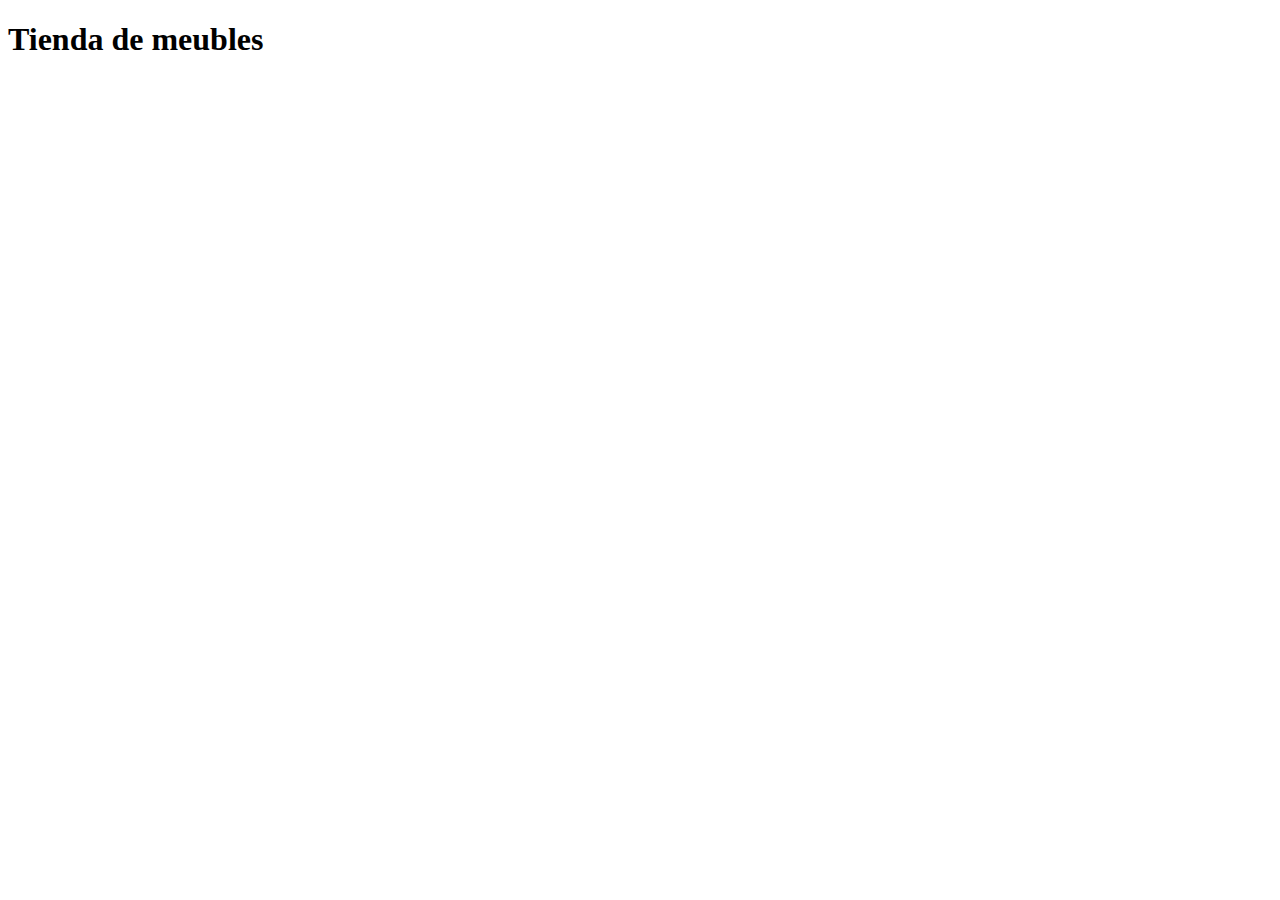
<file: index.html>
<!DOCTYPE html>
<html lang="en">
<head>
    <meta charset="UTF-8">
    <meta name="viewport" content="width=device-width, initial-scale=1.0">
    <title>Document</title>
</head>
<body>
    <header>
        <h1>Tienda de meubles</h1>
    </header>
    <section></section>
    <main></main>
</body>
</html>
</file>
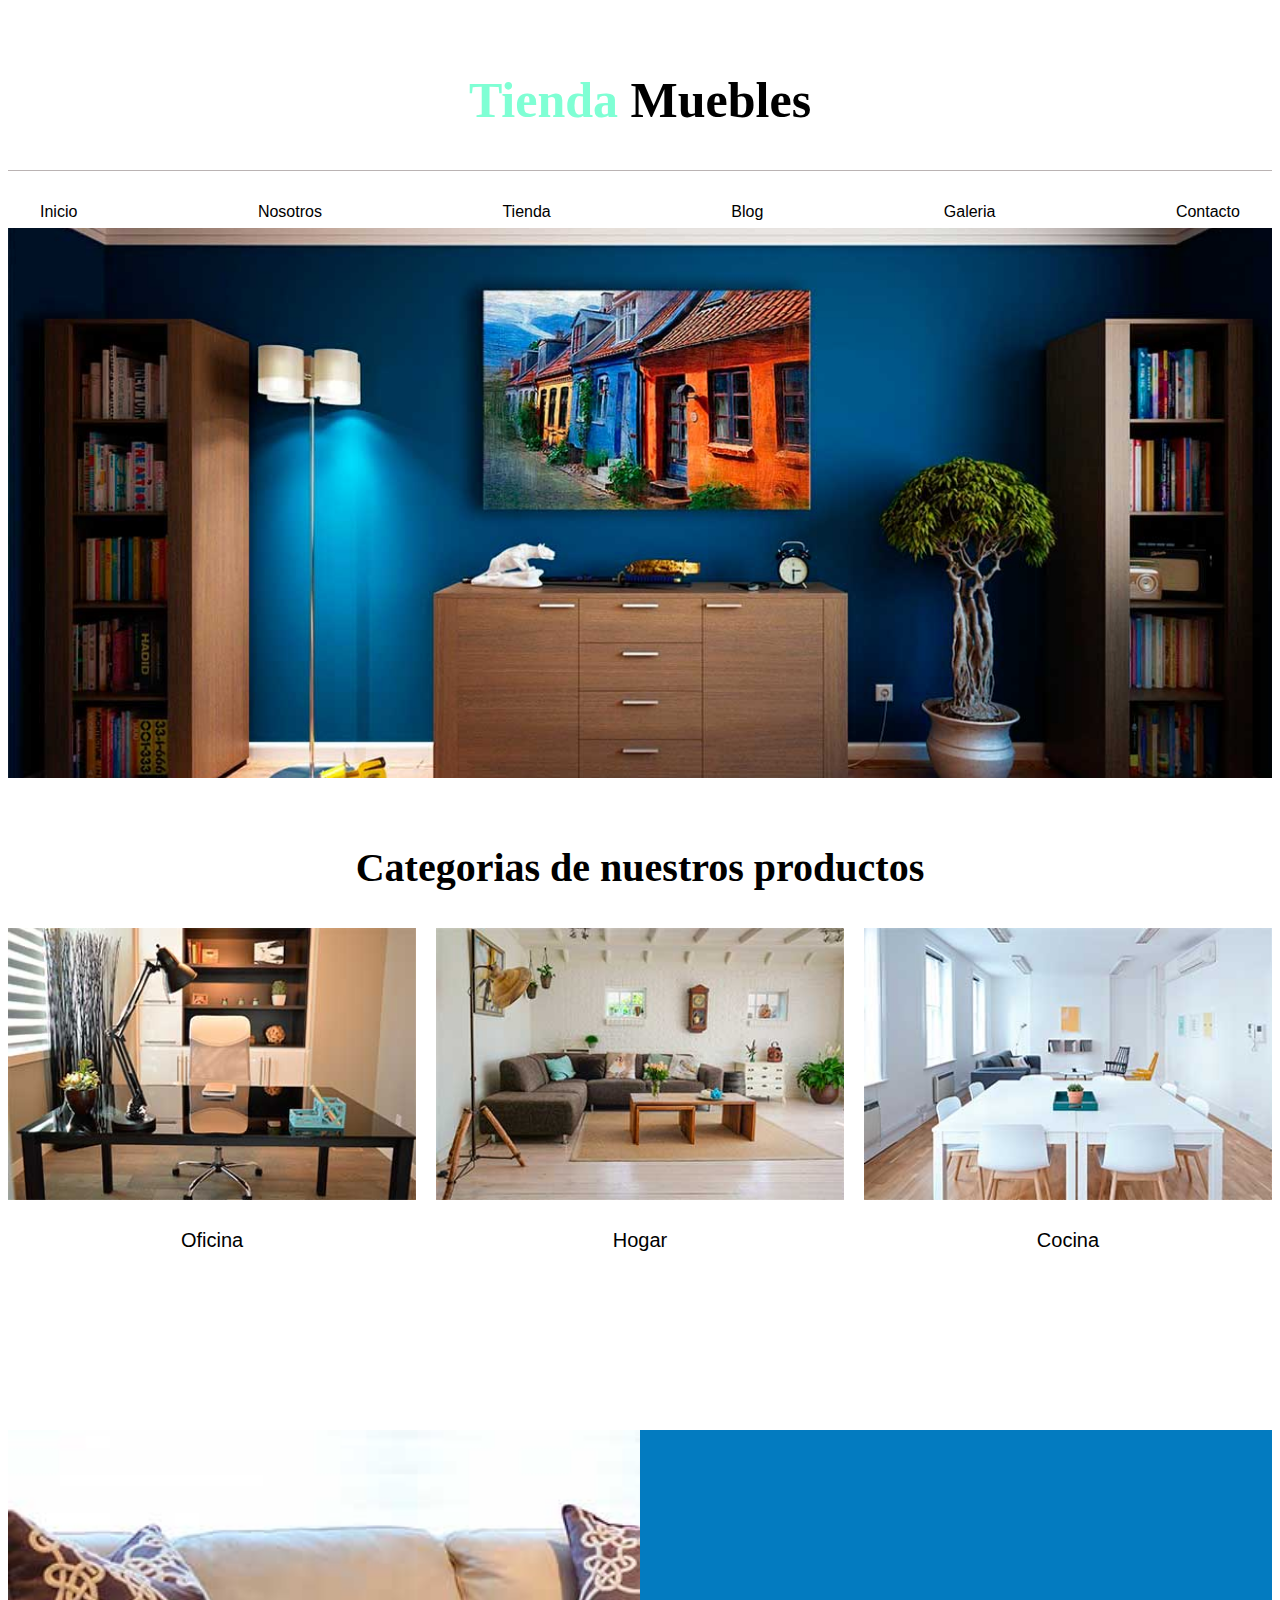
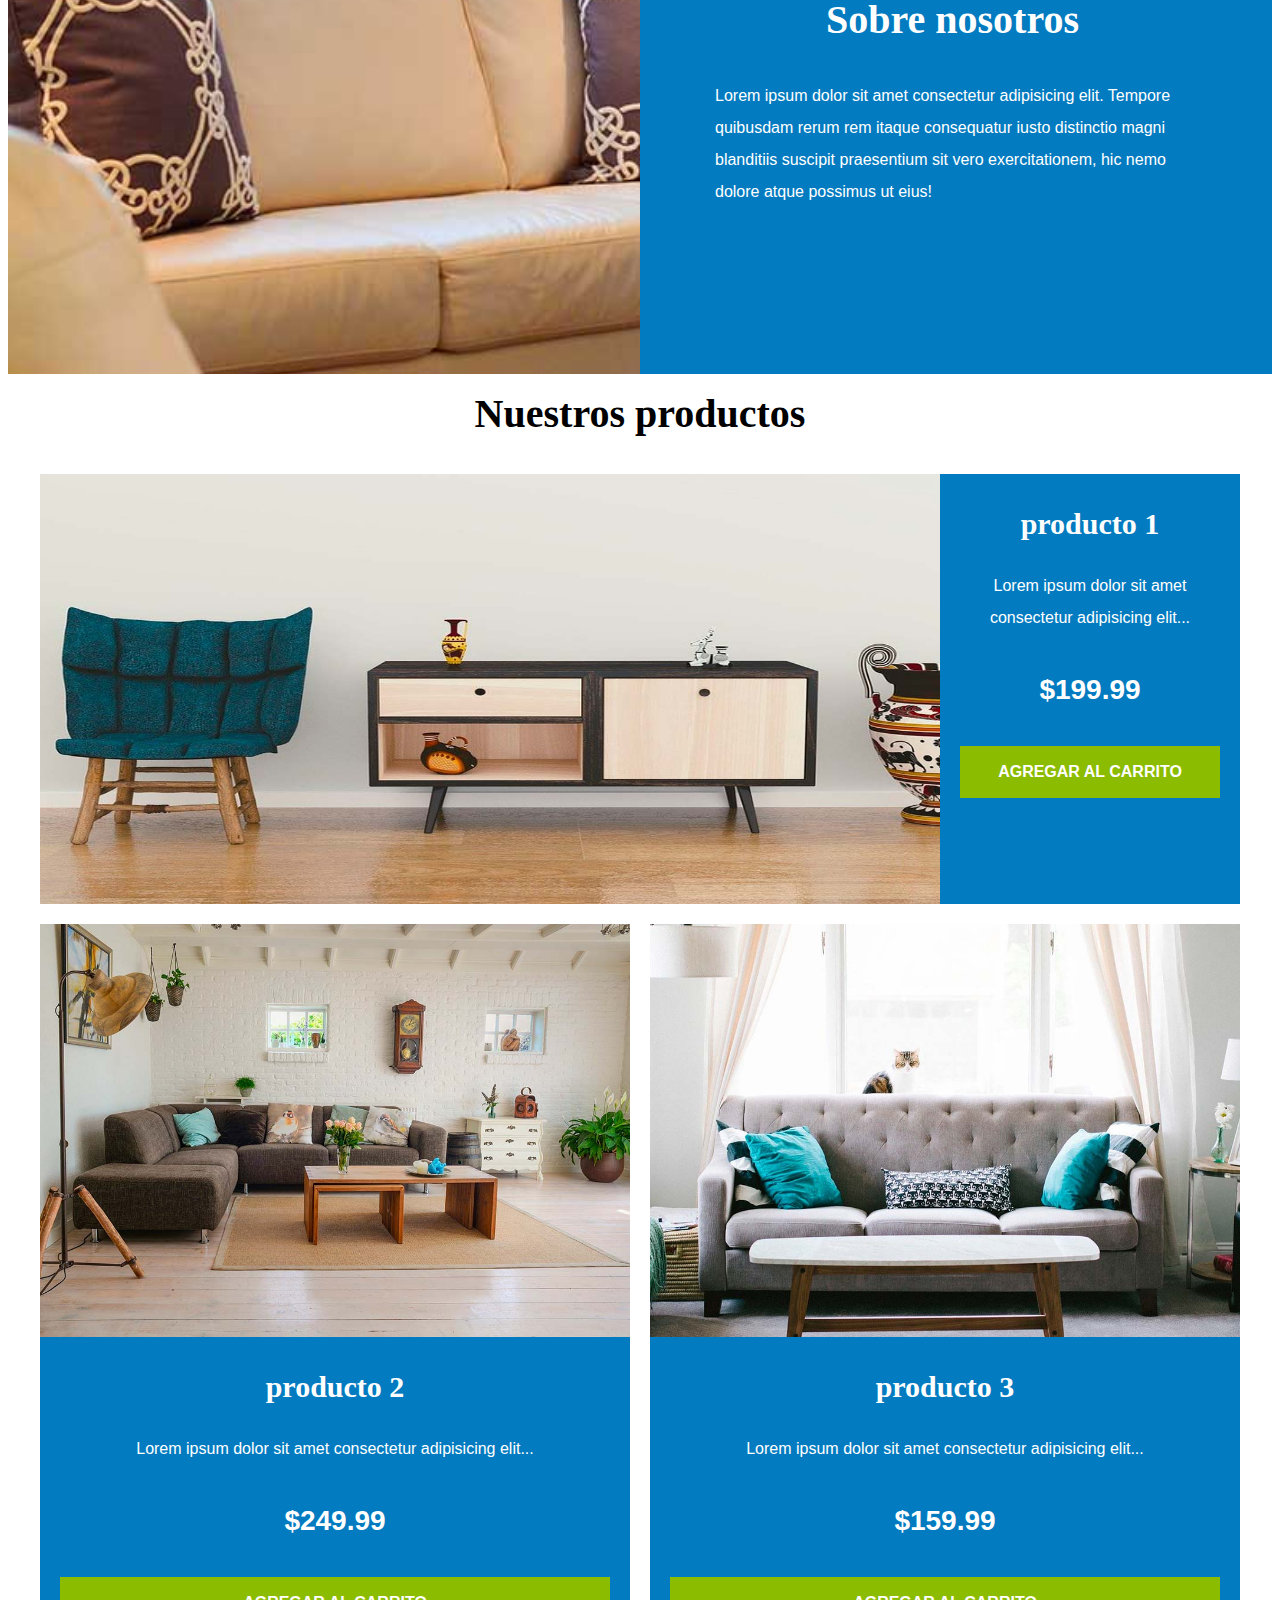
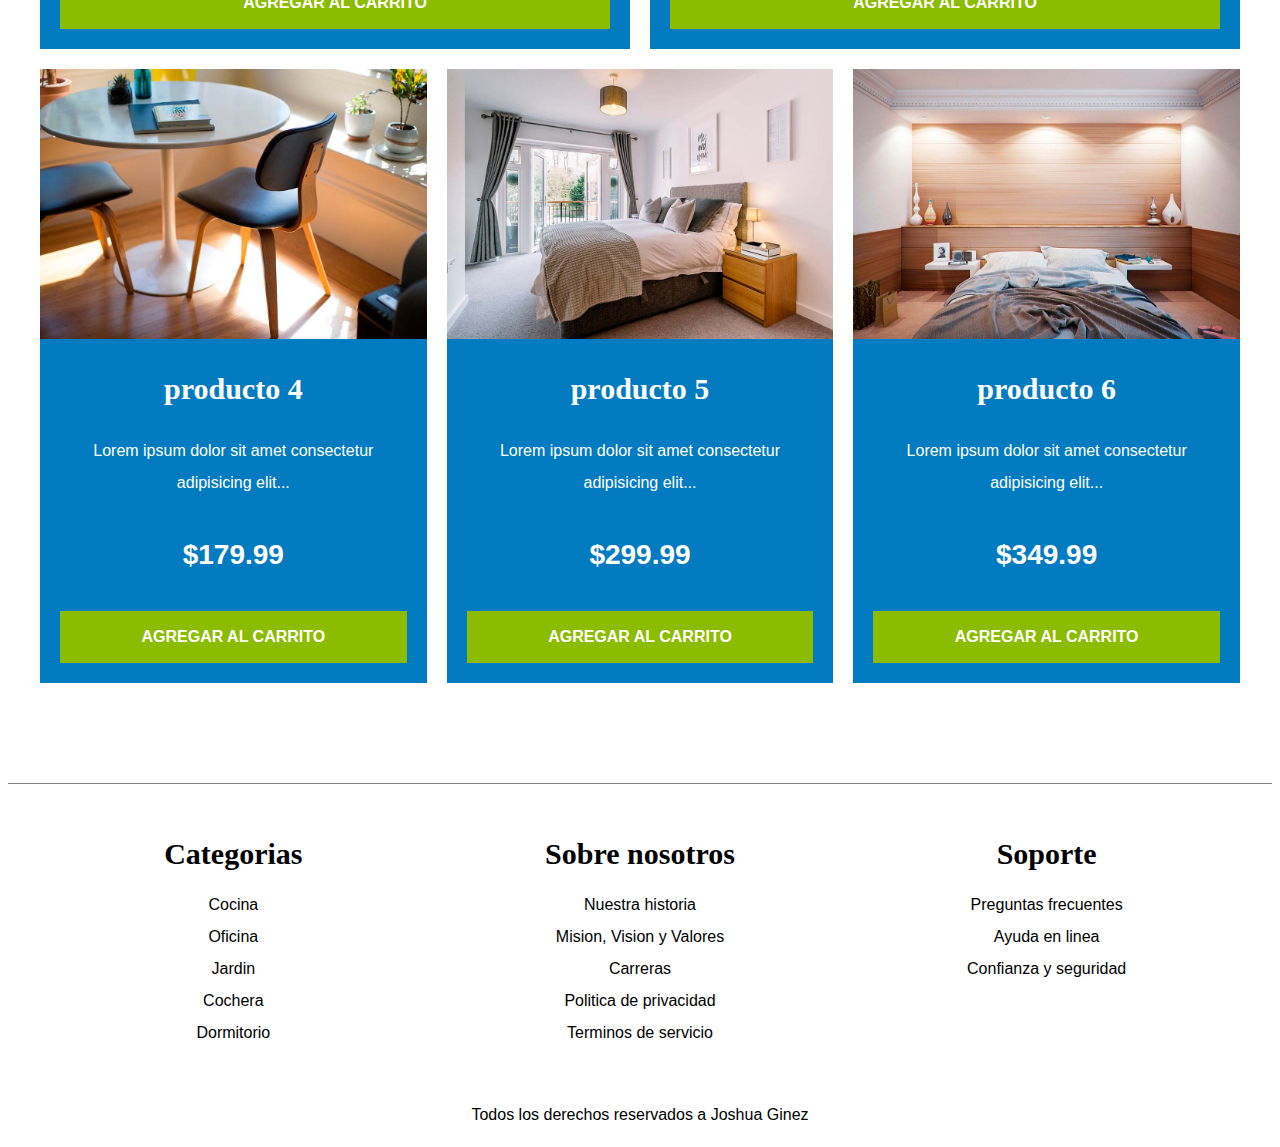
<file: CSSUdemy/tienda_muebles/index.html>
<!DOCTYPE html>
<html lang="en">
<head>
    <meta charset="UTF-8">
    <meta name="viewport" content="width=device-width, initial-scale=1.0">
    <title>Tienda de muebles</title>

<!--fuentes -->
    <link rel="preconnect" href="https://fonts.googleapis.com">
    <link rel="preconnect" href="https://fonts.gstatic.com" crossorigin>
    <link href="https://fonts.googleapis.com/css2?family=Playfair:ital,opsz,wght@0,5..1200,300..900;1,5..1200,300..900&family=Quicksand:wght@300..700&display=swap" rel="stylesheet">

    <link rel="preconnect" href="https://fonts.googleapis.com">
    <link rel="preconnect" href="https://fonts.gstatic.com" crossorigin>
    <link href="https://fonts.googleapis.com/css2?family=Playfair:ital,opsz,wght@0,5..1200,300..900;1,5..1200,300..900&family=Quicksand:wght@300..700&family=Raleway:ital,wght@0,100..900;1,100..900&display=swap" rel="stylesheet">

    <!--Hoja de estilos-->
    <link rel="stylesheet" href="css/styles.css">
</head>
<body>
    <!--Encabezado de la pagina -->
    <header class="nombre-sitio">
        <h1>Tienda <span>Muebles</span></h1>
    </header>
    <div class="contenedor-navegacion">
        <nav class="navegacion-principal contenedor">
            <a href="index.html">Inicio</a>
            <a href="nosotros.html">Nosotros</a>
            <a href="tienda.html">Tienda</a>
            <a href="blog.html">Blog</a>
            <a href="galeria.html">Galeria</a>
            <a href="contacto.html">Contacto</a>
        </nav>
    </div>
    <div class="hero"></div>
    
    <!--Las categorias de la pagina-->
    <!--#fix# Se añadió <section> para encerrar correctamente las categorías--> 
   <div class="categorias">
        <h2 class="text-center">Categorias de nuestros productos</h2>
        <section class="listado-categorias">
        
            <div class="categoria">
                <img src="sources/Imagenes Ecommerce/categoria1.jpg" alt="Imagen de categoria"/>
                <a href="#">Oficina</a>
            </div>

            <div class="categoria">
                <img src="sources/Imagenes Ecommerce/categoria2.jpg" alt="Imagen de categoria"/>
                <a href="#">Hogar</a>
            </div>

            <div class="categoria">
                <img src="sources/Imagenes Ecommerce/categoria3.jpg" alt="Imagen de categoria"/>
                <a href="#">Cocina</a>
            </div>
            
            
        </section>
    </div>
    <!--#fix# Fin de sección de categorías correctamente cerrada-->

    <section>
        <div class="sobre-nosotros">
            <div class="contenedor sobre-nosotros-grid">
               <div class="texto-nosotros">
                    <h2 class="text-center">Sobre nosotros</h2>
                    <p>Lorem ipsum dolor sit amet consectetur adipisicing elit. Tempore quibusdam rerum rem itaque consequatur iusto distinctio magni blanditiis suscipit praesentium sit vero exercitationem, hic nemo dolore atque possimus ut eius!</p>
                
                </div>
            </div>
        </div>
    </section>

    <!--Listado de productos-->
    <main class="conenido-principal contenedor">
        <h2 class="text-center">Nuestros productos</h2>
        <!--Inicio de listado-->

        <!--Producto-->
        <div class="listado-productos">
            <div class="producto">
                <img src="./sources/Imagenes Ecommerce/producto1.jpg" alt="Imagen del producto">
                <div class="texto-producto">
                    <h3>producto 1</h3>
                    <p>Lorem ipsum dolor sit amet consectetur adipisicing elit...</p>
                    <!--#fix# Cambiar precio falso a uno realista -->
                    <p class="precio">$199.99</p>
                    <a class="btn">Agregar al carrito</a>               
                 </div>
            </div>
              <!--Fin de producto-->

                <!--Producto-->
           
                <div class="producto">
                    <img src="./sources/Imagenes Ecommerce/producto2.jpg" alt="Imagen del producto">
                    <div class="texto-producto">
                        <h3>producto 2</h3>
                        <p>Lorem ipsum dolor sit amet consectetur adipisicing elit...</p>
                        <p class="precio">$249.99</p>
                        <a class="btn">Agregar al carrito</a>                </div>
                </div>
       
            <!--Fin de producto-->

            <!--Producto-->
     
                <div class="producto">
                    <img src="./sources/Imagenes Ecommerce/producto3.jpg" alt="Imagen del producto">
                    <div class="texto-producto">
                        <h3>producto 3</h3>
                        <p>Lorem ipsum dolor sit amet consectetur adipisicing elit...</p>
                        <p class="precio">$159.99</p>
                        <a class="btn">Agregar al carrito</a>                </div>
                </div>
   
            <!--Fin de producto-->

            <!--Producto-->
  
                <div class="producto">
                    <img src="./sources/Imagenes Ecommerce/producto4.jpg" alt="Imagen del producto">
                    <div class="texto-producto">
                        <h3>producto 4</h3>
                        <p>Lorem ipsum dolor sit amet consectetur adipisicing elit...</p>
                        <p class="precio">$179.99</p>
                        <a class="btn">Agregar al carrito</a>                </div>
                </div>
                <!--Fin de producto-->

            <!--Producto-->
       
                <div class="producto">
                    <img src="./sources/Imagenes Ecommerce/producto5.jpg" alt="Imagen del producto">
                    <div class="texto-producto">
                        <h3>producto 5</h3>
                        <p>Lorem ipsum dolor sit amet consectetur adipisicing elit...</p>
                        <p class="precio">$299.99</p>
                        <a class="btn">Agregar al carrito</a>
                    </div>
                </div>
      
            <!--Fin de producto-->

            <!--Producto-->
     
                <div class="producto">
                    <img src="./sources/Imagenes Ecommerce/producto6.jpg" alt="Imagen del producto">
                    <div class="texto-producto">
                        <h3>producto 6</h3>
                        <p>Lorem ipsum dolor sit amet consectetur adipisicing elit...</p>
                        <p class="precio">$349.99</p>
                        <a class="btn">Agregar al carrito</a>                </div>
                </div>
        
            <!--Fin de producto-->
    </div>
    </main>

    <footer class="site-footer">
        <div class="grid-footer contenedor">
            <div>
                <h3>Categorias</h3>
                <nav class="footer-menu">
                    <a href="#">Cocina</a>
                    <!--#fix# Corregido "Oficiona" a "Oficina"-->
                    <a href="#">Oficina</a>
                    <a href="#">Jardin</a>
                    <a href="#">Cochera</a>
                    <a href="#">Dormitorio</a>
                </nav>
            </div>

            <div>
                <h3>Sobre nosotros</h3>
                <nav class="footer-menu">
                    <a href="#">Nuestra historia</a>
                    <a href="#">Mision, Vision y Valores</a>
                    <a href="#">Carreras</a>
                    <a href="#">Politica de privacidad</a>
                    <a href="#">Terminos de servicio</a>
                </nav>
            </div>

            <div>
                <h3>Soporte</h3>
                <nav class="footer-menu">
                    <a href="#">Preguntas frecuentes</a>
                    <a href="#">Ayuda en linea</a>
                    <a href="#">Confianza y seguridad</a>
                </nav>
            </div>
        </div>
   
        <p class="copyright">Todos los derechos reservados a Joshua Ginez</p>
    </footer>
</body>
</html>
</file>
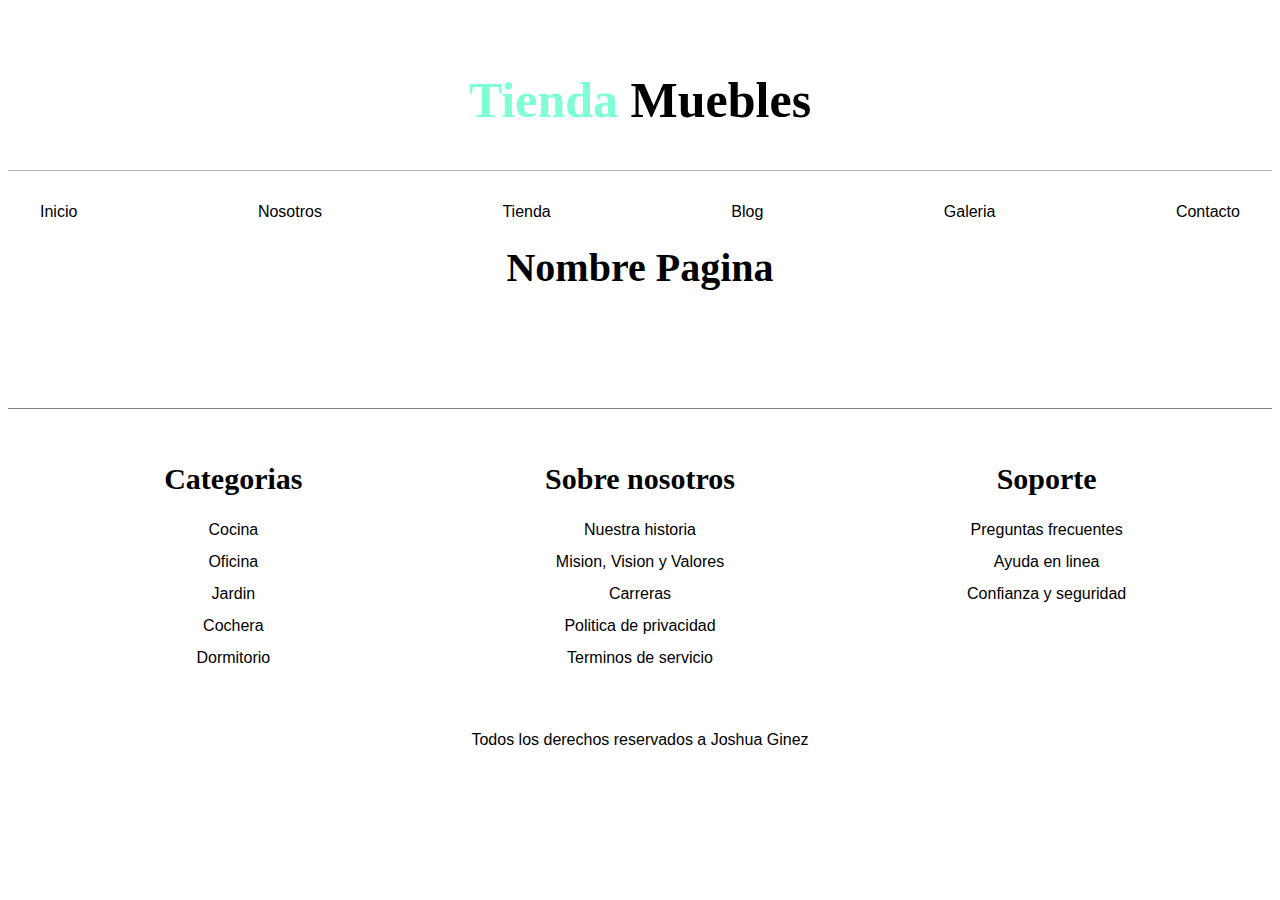
<file: CSSUdemy/tienda_muebles/base.html>
<!DOCTYPE html>
<html lang="en">
<head>
    <meta charset="UTF-8">
    <meta name="viewport" content="width=device-width, initial-scale=1.0">
    <title>nosotros</title>

<!--fuentes -->
    <link rel="preconnect" href="https://fonts.googleapis.com">
    <link rel="preconnect" href="https://fonts.gstatic.com" crossorigin>
    <link href="https://fonts.googleapis.com/css2?family=Playfair:ital,opsz,wght@0,5..1200,300..900;1,5..1200,300..900&family=Quicksand:wght@300..700&display=swap" rel="stylesheet">

    <link rel="preconnect" href="https://fonts.googleapis.com">
    <link rel="preconnect" href="https://fonts.gstatic.com" crossorigin>
    <link href="https://fonts.googleapis.com/css2?family=Playfair:ital,opsz,wght@0,5..1200,300..900;1,5..1200,300..900&family=Quicksand:wght@300..700&family=Raleway:ital,wght@0,100..900;1,100..900&display=swap" rel="stylesheet">

    <!--Hoja de estilos-->
    <link rel="stylesheet" href="css/styles.css">
</head>
<body>
    <!--Encabezado de la pagina -->
    <header class="nombre-sitio">
        <h1>Tienda <span>Muebles</span></h1>
    </header>
    <div class="contenedor-navegacion">
        <nav class="navegacion-principal contenedor">
            <a href="index.html">Inicio</a>
            <a href="nosotros.html">Nosotros</a>
            <a href="tienda.html">Tienda</a>
            <a href="blog.html">Blog</a>
            <a href="galeria.html">Galeria</a>
            <a href="contacto.html">Contacto</a>
        </nav>
    </div>
  <main>
        <h2 class="text-center">Nombre Pagina</h2>
</main>

    <footer class="site-footer">
        <div class="grid-footer contenedor">
            <div>
                <h3>Categorias</h3>
                <nav class="footer-menu">
                    <a href="#">Cocina</a>
                    <!--#fix# Corregido "Oficiona" a "Oficina"-->
                    <a href="#">Oficina</a>
                    <a href="#">Jardin</a>
                    <a href="#">Cochera</a>
                    <a href="#">Dormitorio</a>
                </nav>
            </div>

            <div>
                <h3>Sobre nosotros</h3>
                <nav class="footer-menu">
                    <a href="#">Nuestra historia</a>
                    <a href="#">Mision, Vision y Valores</a>
                    <a href="#">Carreras</a>
                    <a href="#">Politica de privacidad</a>
                    <a href="#">Terminos de servicio</a>
                </nav>
            </div>

            <div>
                <h3>Soporte</h3>
                <nav class="footer-menu">
                    <a href="#">Preguntas frecuentes</a>
                    <a href="#">Ayuda en linea</a>
                    <a href="#">Confianza y seguridad</a>
                </nav>
            </div>
        </div>
   
        <p class="copyright">Todos los derechos reservados a Joshua Ginez</p>
    </footer>
</body>
</html>
</file>
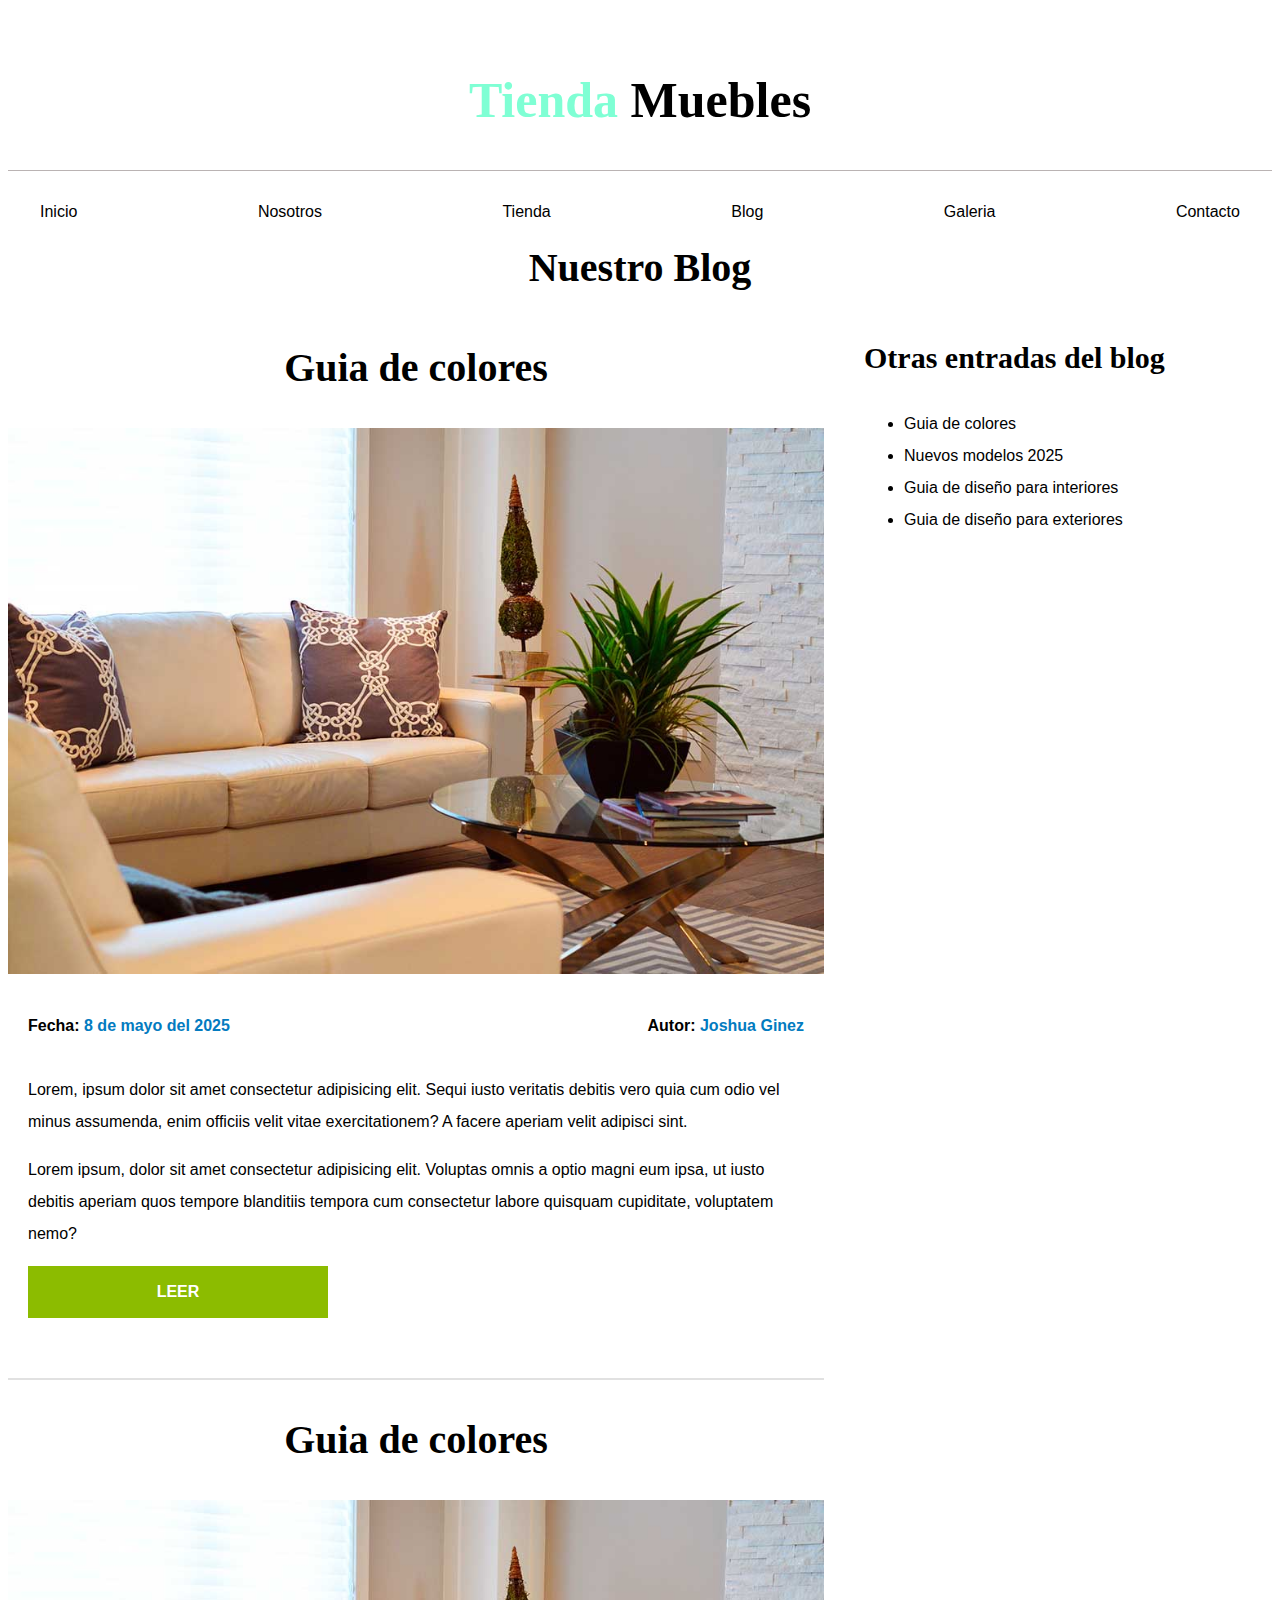
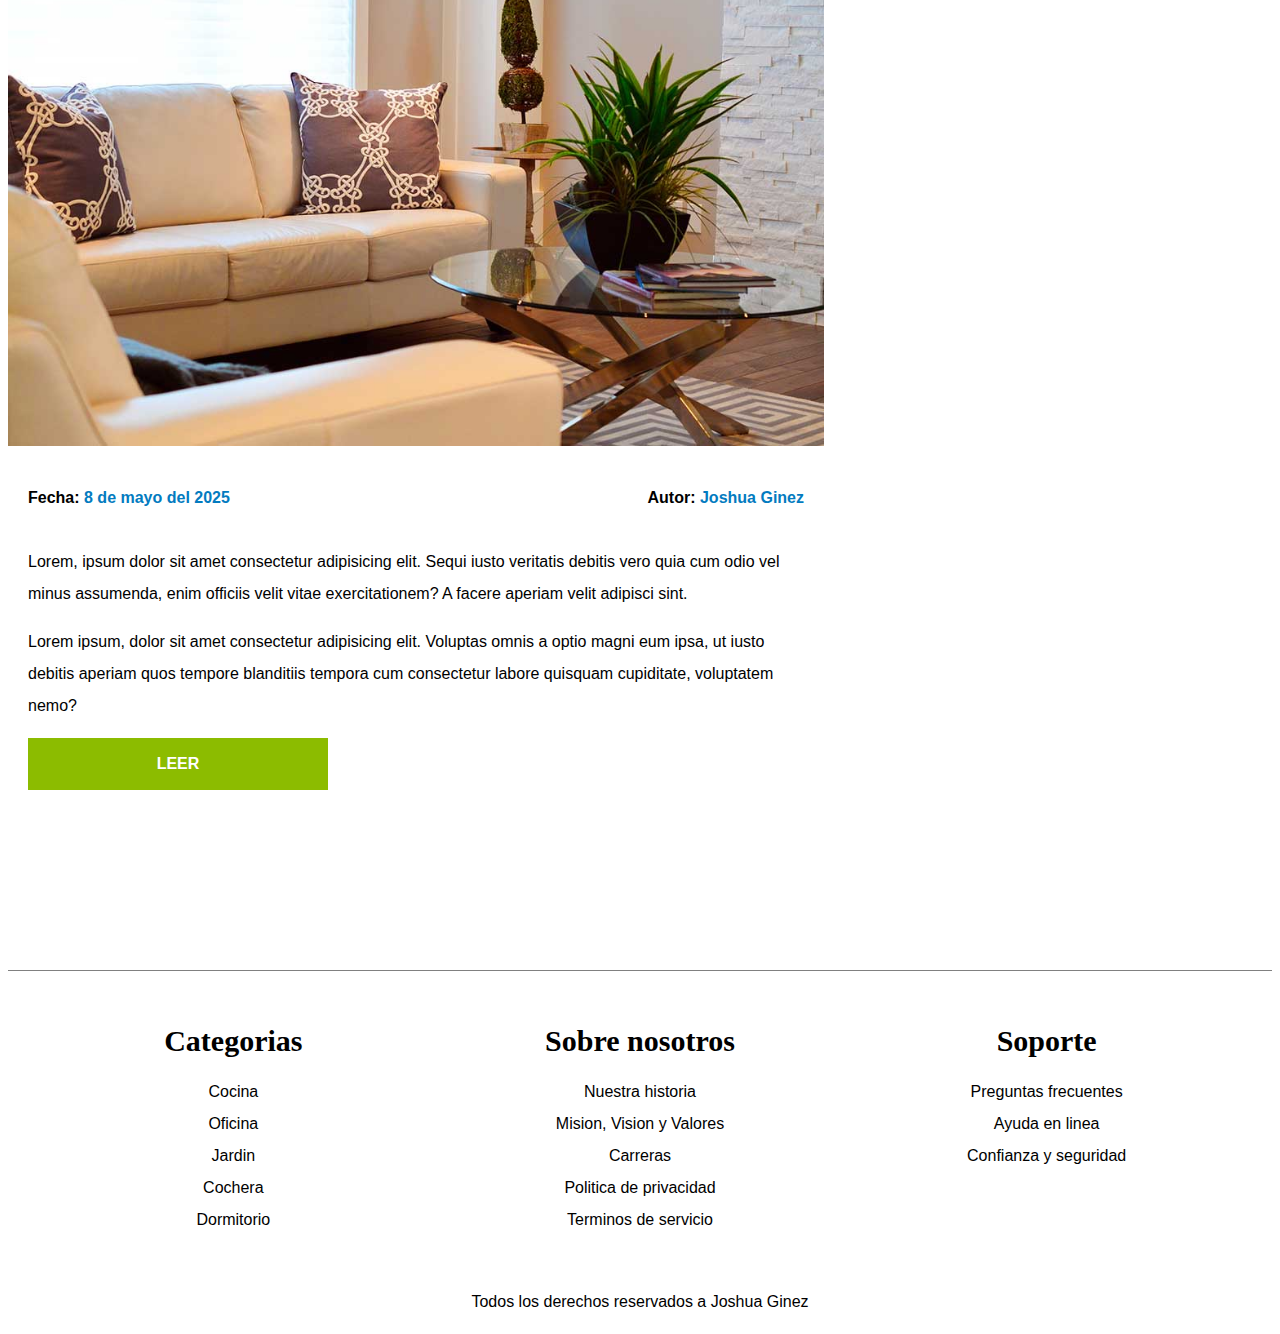
<file: CSSUdemy/tienda_muebles/blog.html>
<!DOCTYPE html>
<html lang="en">
<head>
    <meta charset="UTF-8">
    <meta name="viewport" content="width=device-width, initial-scale=1.0">
    <title>Blog</title>

<!--fuentes -->
    <link rel="preconnect" href="https://fonts.googleapis.com">
    <link rel="preconnect" href="https://fonts.gstatic.com" crossorigin>
    <link href="https://fonts.googleapis.com/css2?family=Playfair:ital,opsz,wght@0,5..1200,300..900;1,5..1200,300..900&family=Quicksand:wght@300..700&display=swap" rel="stylesheet">

    <link rel="preconnect" href="https://fonts.googleapis.com">
    <link rel="preconnect" href="https://fonts.gstatic.com" crossorigin>
    <link href="https://fonts.googleapis.com/css2?family=Playfair:ital,opsz,wght@0,5..1200,300..900;1,5..1200,300..900&family=Quicksand:wght@300..700&family=Raleway:ital,wght@0,100..900;1,100..900&display=swap" rel="stylesheet">

    <!--Hoja de estilos-->
    <link rel="stylesheet" href="css/styles.css">
</head>
<body>
    <!--Encabezado de la pagina -->
    <header class="nombre-sitio">
        <h1>Tienda <span>Muebles</span></h1>
    </header>
    <div class="contenedor-navegacion">
        <nav class="navegacion-principal contenedor">
            <a href="index.html">Inicio</a>
            <a href="nosotros.html">Nosotros</a>
            <a href="tienda.html">Tienda</a>
            <a href="blog.html">Blog</a>
            <a href="galeria.html">Galeria</a>
            <a href="contacto.html">Contacto</a>
        </nav>
    </div>
  <main>
        <h2 class="text-center">Nuestro Blog</h2>

        <section class="contenedor-blog">
            <div class="blog">
                <article class="entrada">
                    <h2>Guia de colores</h2>
                    <div class="img">
                        <img src="./sources/Imagenes Ecommerce/nosotros.jpg" alt="imagen de nosotros">
                    </div>

                    <div class="contenido-blog">
                        <div class="entrada-meta">
                            <p> Fecha: <span> 8 de mayo del 2025</span></p>
                            <p> Autor: <span> Joshua Ginez</span></p>
                        </div>

                        <div class="entrada-blog">
                            <p>Lorem, ipsum dolor sit amet consectetur adipisicing elit. Sequi iusto veritatis debitis vero quia cum odio vel minus assumenda, enim officiis velit vitae exercitationem? A facere aperiam velit adipisci sint.</p>
                            <p>Lorem ipsum, dolor sit amet consectetur adipisicing elit. Voluptas omnis a optio magni eum ipsa, ut iusto debitis aperiam quos tempore blanditiis tempora cum consectetur labore quisquam cupiditate, voluptatem nemo?</p>
                        </div>
                        <a href="entrada.html" class="btn max-width-30">leer</a>

                    </div>
                </article>

                <article class="entrada">
                    <h2>Guia de colores</h2>
                    <div class="img">
                        <img src="./sources/Imagenes Ecommerce/nosotros.jpg" alt="imagen de nosotros">
                    </div>

                    <div class="contenido-blog">
                        <div class="entrada-meta">
                            <p> Fecha: <span> 8 de mayo del 2025</span></p>
                            <p> Autor: <span> Joshua Ginez</span></p>
                        </div>

                        <div class="entrada-blog">
                            <p>Lorem, ipsum dolor sit amet consectetur adipisicing elit. Sequi iusto veritatis debitis vero quia cum odio vel minus assumenda, enim officiis velit vitae exercitationem? A facere aperiam velit adipisci sint.</p>
                            <p>Lorem ipsum, dolor sit amet consectetur adipisicing elit. Voluptas omnis a optio magni eum ipsa, ut iusto debitis aperiam quos tempore blanditiis tempora cum consectetur labore quisquam cupiditate, voluptatem nemo?</p>
                        </div>

                        <a href="entrada.html" class="btn max-width-30">leer</a>

                    </div>
                    </article>
            </div>

            <aside>
                <h3>Otras entradas del blog</h3>
                <ul>
                    <li><a href="entrada.html">Guia de colores</a></li>
                    <li><a href="entrada.html">Nuevos modelos 2025</a></li>
                    <li><a href="entrada.html">Guia de diseño para interiores</a></li>
                    <li><a href="entrada.html">Guia de diseño para exteriores</a></li>
                </ul>
            </aside>
        </section>
</main>

    <footer class="site-footer">
        <div class="grid-footer contenedor">
            <div>
                <h3>Categorias</h3>
                <nav class="footer-menu">
                    <a href="#">Cocina</a>
                    <!--#fix# Corregido "Oficiona" a "Oficina"-->
                    <a href="#">Oficina</a>
                    <a href="#">Jardin</a>
                    <a href="#">Cochera</a>
                    <a href="#">Dormitorio</a>
                </nav>
            </div>

            <div>
                <h3>Sobre nosotros</h3>
                <nav class="footer-menu">
                    <a href="#">Nuestra historia</a>
                    <a href="#">Mision, Vision y Valores</a>
                    <a href="#">Carreras</a>
                    <a href="#">Politica de privacidad</a>
                    <a href="#">Terminos de servicio</a>
                </nav>
            </div>

            <div>
                <h3>Soporte</h3>
                <nav class="footer-menu">
                    <a href="#">Preguntas frecuentes</a>
                    <a href="#">Ayuda en linea</a>
                    <a href="#">Confianza y seguridad</a>
                </nav>
            </div>
        </div>
   
        <p class="copyright">Todos los derechos reservados a Joshua Ginez</p>
    </footer>
</body>
</html>
</file>
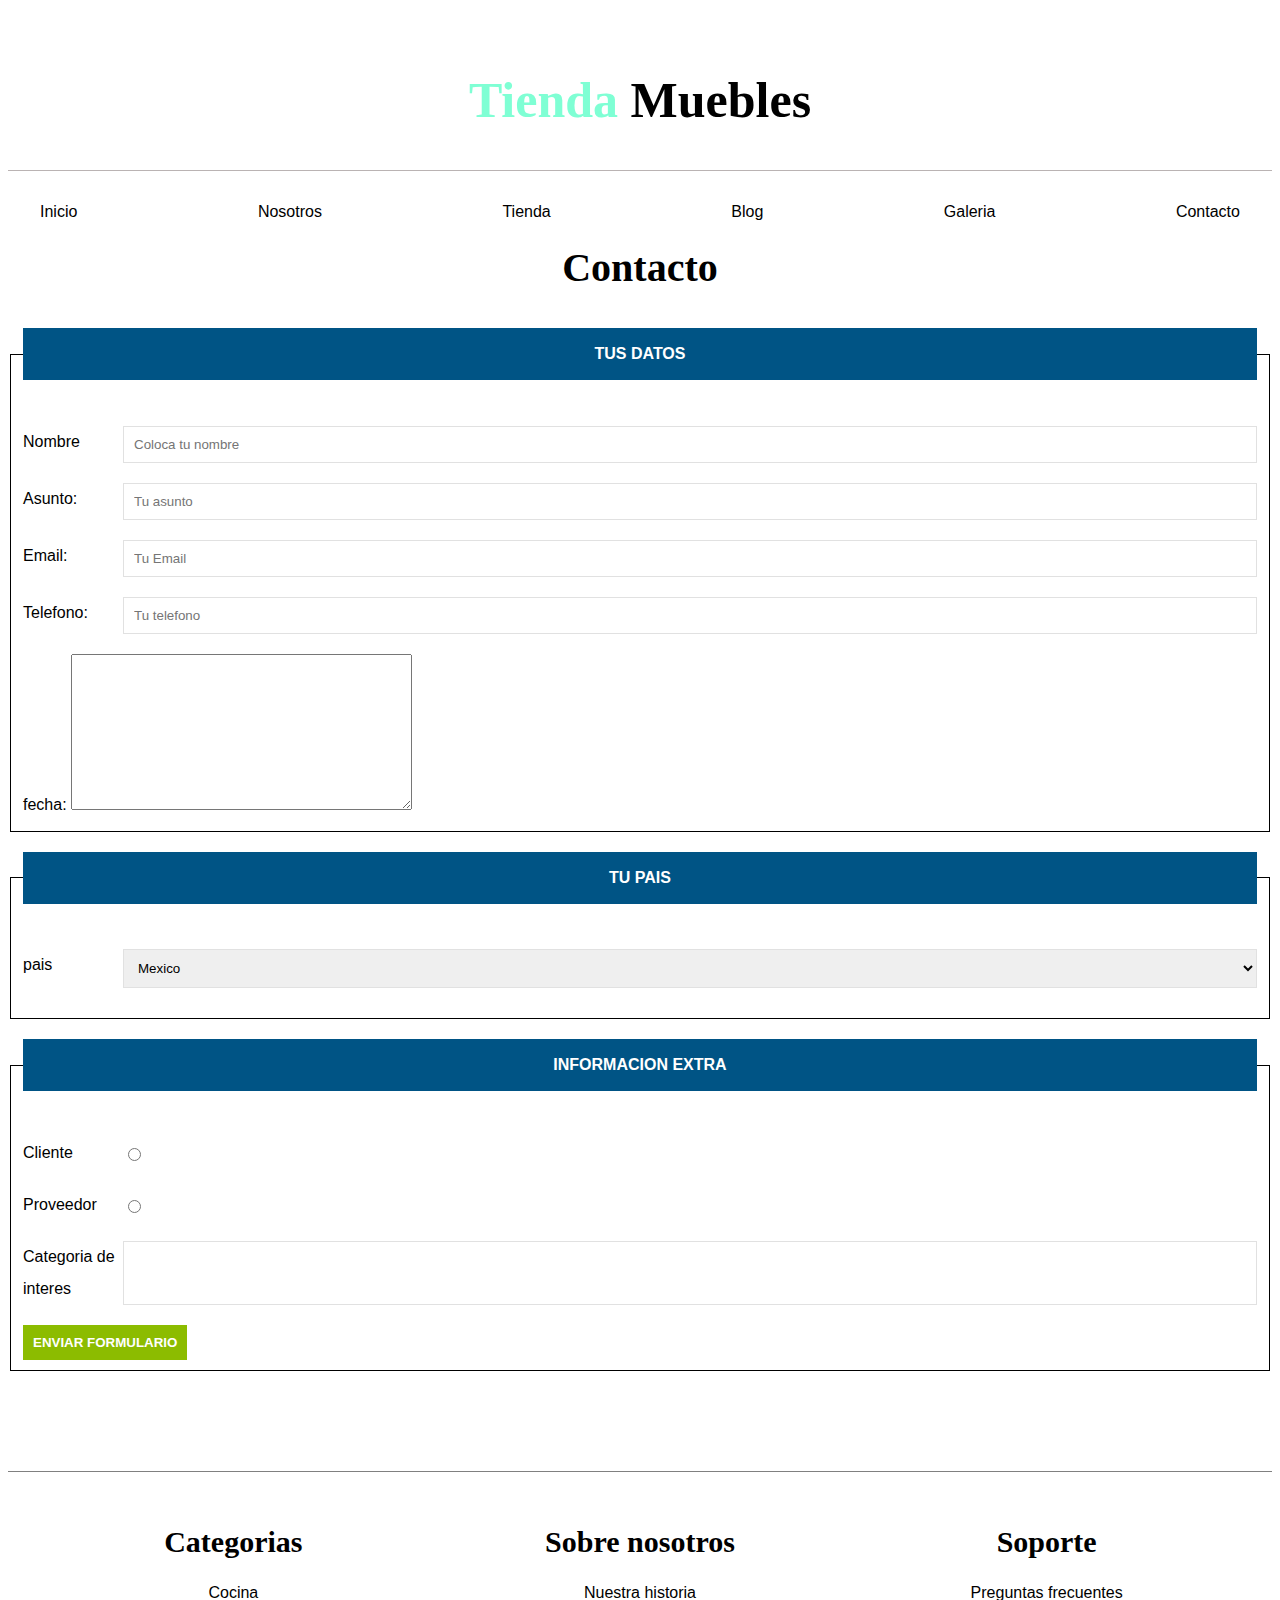
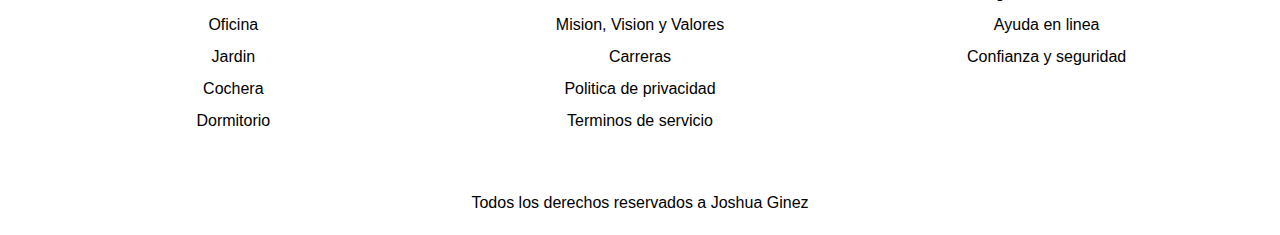
<file: CSSUdemy/tienda_muebles/contacto.html>
<!DOCTYPE html>
<html lang="en">
<head>
    <meta charset="UTF-8">
    <meta name="viewport" content="width=device-width, initial-scale=1.0">
    <title>Contacto</title>

<!--fuentes -->
    <link rel="preconnect" href="https://fonts.googleapis.com">
    <link rel="preconnect" href="https://fonts.gstatic.com" crossorigin>
    <link href="https://fonts.googleapis.com/css2?family=Playfair:ital,opsz,wght@0,5..1200,300..900;1,5..1200,300..900&family=Quicksand:wght@300..700&display=swap" rel="stylesheet">

    <link rel="preconnect" href="https://fonts.googleapis.com">
    <link rel="preconnect" href="https://fonts.gstatic.com" crossorigin>
    <link href="https://fonts.googleapis.com/css2?family=Playfair:ital,opsz,wght@0,5..1200,300..900;1,5..1200,300..900&family=Quicksand:wght@300..700&family=Raleway:ital,wght@0,100..900;1,100..900&display=swap" rel="stylesheet">

    <!--Hoja de estilos-->
    <link rel="stylesheet" href="css/styles.css">
</head>
<body>
    <!--Encabezado de la pagina -->
    <header class="nombre-sitio">
        <h1>Tienda <span>Muebles</span></h1>
    </header>
    <div class="contenedor-navegacion">
        <nav class="navegacion-principal contenedor">
            <a href="index.html">Inicio</a>
            <a href="nosotros.html">Nosotros</a>
            <a href="tienda.html">Tienda</a>
            <a href="blog.html">Blog</a>
            <a href="galeria.html">Galeria</a>
            <a href="contacto.html">Contacto</a>
        </nav>
    </div>

  <main>
        <h2 class="text-center">Contacto</h2>

    <form class="formulario">
        <fieldset>
            <legend>Tus datos</legend>
            
            <div class="campo">
                <label for="nombre">Nombre</label>
                <input type="text" id="nombre" placeholder="Coloca tu nombre" required/>
            </div>
            <div class="campo">
                <label for="asunto">Asunto:</label>
                <input type="text" id="asunto" placeholder="Tu asunto">
            </div>
            <div class="campo">
                <label for="email">Email:</label>
                <input type="email" id="email" placeholder="Tu Email">
            </div>
            <div class="campo">
                <label for="tel">Telefono:</label>
                <input type="tel" id="tel" placeholder="Tu telefono">
            </div>
            <div class="date">
                <label for="date">fecha:</label>
                <textarea name=" " id="" rows="10" cols="40"></textarea>
            </div>
        </fieldset>

        <fieldset>
            <legend>Tu pais</legend>

            <div class="campo">
                <label for="pais">pais</label>
                <select name="" id="pais">
                    <option disabled>--seleccione--</option>
                    <option value="mx">Mexico</option>
                    <option value="pr">Peru</option>
                    <option value="es">España</option>
                    <option value="ar">Argentina</option>
                </select>
            </div>
        </fieldset>

        <fieldset>
            <legend>Informacion extra</legend>

            <div class="campo">
                <label for="cliente">Cliente</label>
                <input type="radio" type="text" name="tipo" id="cliente" value="cliente">
            </div>

            <div class="campo">
                <label for="proveedor">Proveedor</label>
                <input type="radio" name="tipo" id="proveedor" value="proveedor">
            </div>

            <div class="campo">
                <label for="categoria">Categoria de interes</label>
                <input list="categorias" name="categorias">
                <datalist id="categorias">
                    <option value="Cocina">
                    <option value="Hogar">
                    <option value="Oficina">
                    <option value="Jardin">
                </datalist>
            
            </div>
            <input class="btn" type="submit" value="Enviar formulario">
        </fieldset>
    </form>
</main>

    <footer class="site-footer">
        <div class="grid-footer contenedor">
            <div>
                <h3>Categorias</h3>
                <nav class="footer-menu">
                    <a href="#">Cocina</a>
                    <!--#fix# Corregido "Oficiona" a "Oficina"-->
                    <a href="#">Oficina</a>
                    <a href="#">Jardin</a>
                    <a href="#">Cochera</a>
                    <a href="#">Dormitorio</a>
                </nav>
            </div>

            <div>
                <h3>Sobre nosotros</h3>
                <nav class="footer-menu">
                    <a href="#">Nuestra historia</a>
                    <a href="#">Mision, Vision y Valores</a>
                    <a href="#">Carreras</a>
                    <a href="#">Politica de privacidad</a>
                    <a href="#">Terminos de servicio</a>
                </nav>
            </div>

            <div>
                <h3>Soporte</h3>
                <nav class="footer-menu">
                    <a href="#">Preguntas frecuentes</a>
                    <a href="#">Ayuda en linea</a>
                    <a href="#">Confianza y seguridad</a>
                </nav>
            </div>
        </div>
   
        <p class="copyright">Todos los derechos reservados a Joshua Ginez</p>
    </footer>
</body>
</html>
</file>
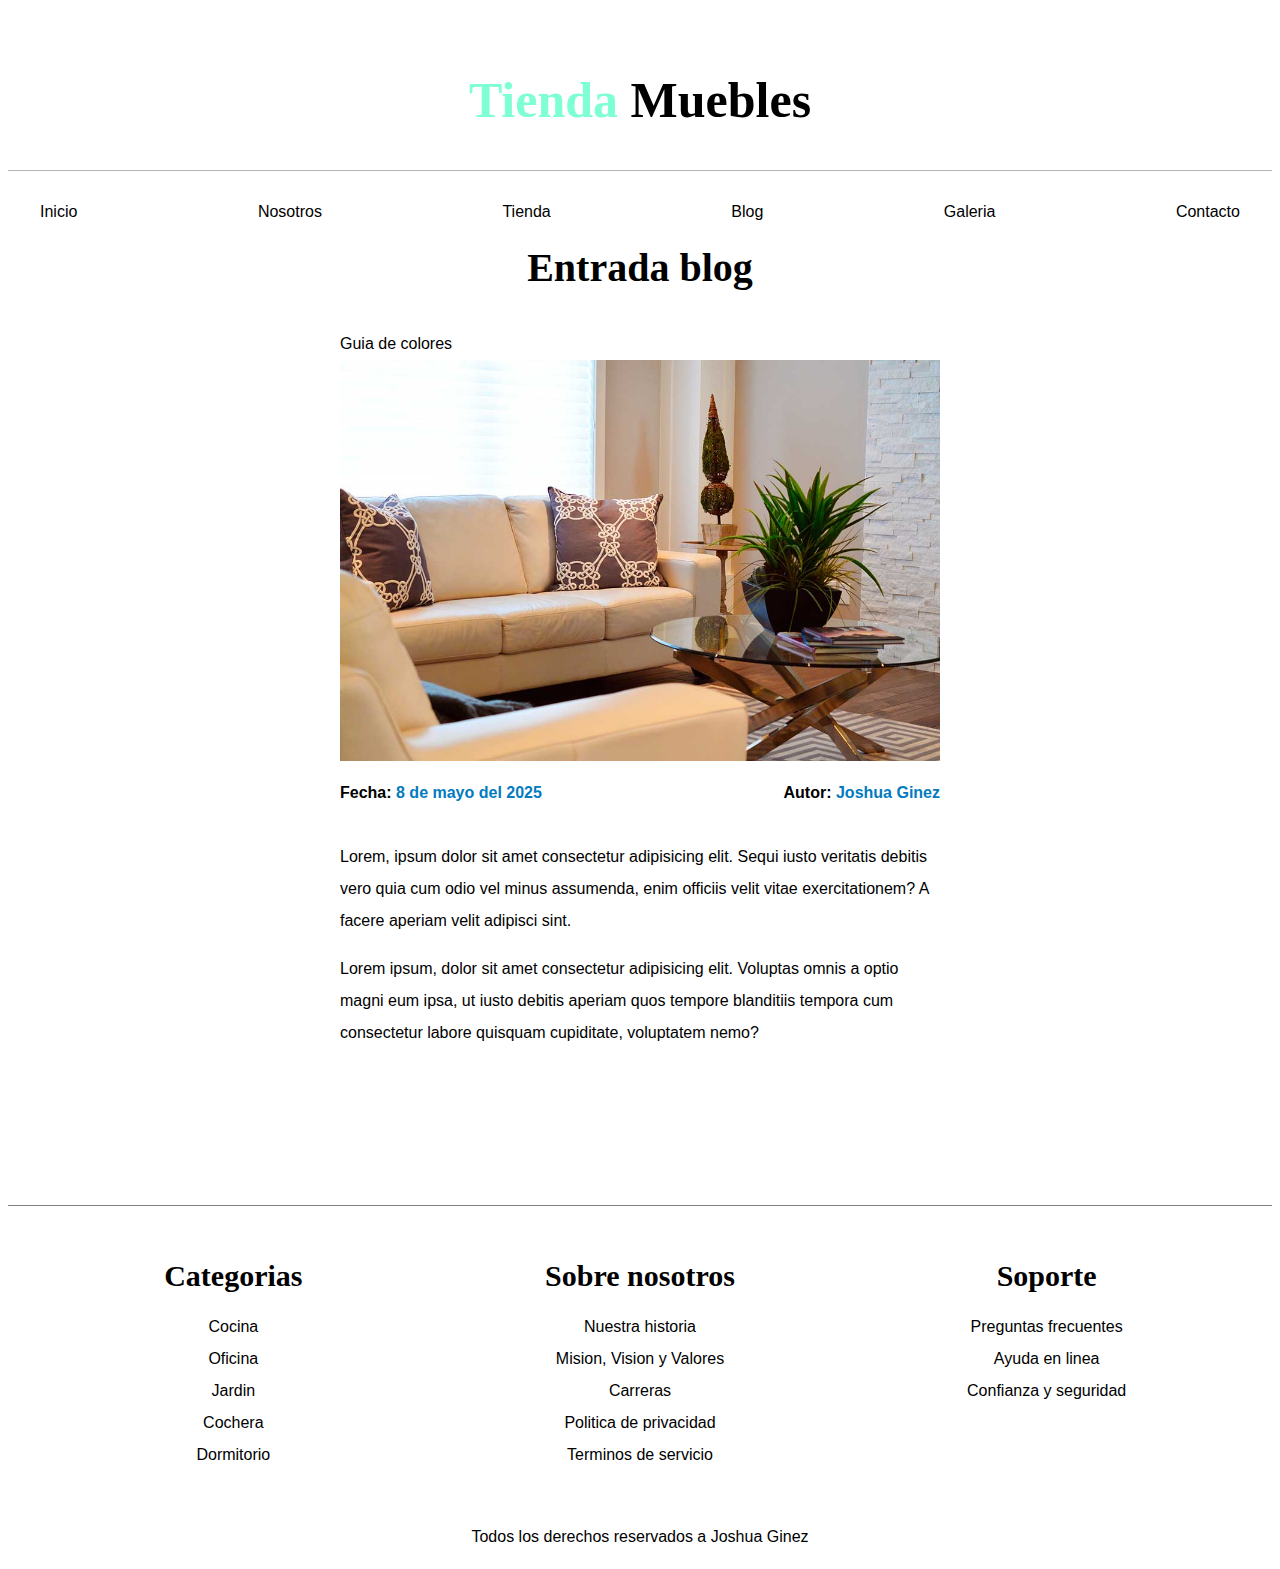
<file: CSSUdemy/tienda_muebles/entrada.html>
<!DOCTYPE html>
<html lang="en">
<head>
    <meta charset="UTF-8">
    <meta name="viewport" content="width=device-width, initial-scale=1.0">
    <title>Entrada blog</title>

<!--fuentes -->
    <link rel="preconnect" href="https://fonts.googleapis.com">
    <link rel="preconnect" href="https://fonts.gstatic.com" crossorigin>
    <link href="https://fonts.googleapis.com/css2?family=Playfair:ital,opsz,wght@0,5..1200,300..900;1,5..1200,300..900&family=Quicksand:wght@300..700&display=swap" rel="stylesheet">

    <link rel="preconnect" href="https://fonts.googleapis.com">
    <link rel="preconnect" href="https://fonts.gstatic.com" crossorigin>
    <link href="https://fonts.googleapis.com/css2?family=Playfair:ital,opsz,wght@0,5..1200,300..900;1,5..1200,300..900&family=Quicksand:wght@300..700&family=Raleway:ital,wght@0,100..900;1,100..900&display=swap" rel="stylesheet">

    <!--Hoja de estilos-->
    <link rel="stylesheet" href="css/styles.css">
</head>
<body>
    <!--Encabezado de la pagina -->
    <header class="nombre-sitio">
        <h1>Tienda <span>Muebles</span></h1>
    </header>
    <div class="contenedor-navegacion">
        <nav class="navegacion-principal contenedor">
            <a href="index.html">Inicio</a>
            <a href="nosotros.html">Nosotros</a>
            <a href="tienda.html">Tienda</a>
            <a href="blog.html">Blog</a>
            <a href="galeria.html">Galeria</a>
            <a href="contacto.html">Contacto</a>
        </nav>
    </div>
  <main>
        <h2 class="text-center">Entrada blog</h2>
       
        <article class="entrada contenido-entrada-blog">
            <header>Guia de colores</header>
            <div class="img">
                <img src="./sources/Imagenes Ecommerce/nosotros.jpg" alt="imagen de nosotros">
            </div>

            <div class="entrada-meta">
                <p> Fecha: <span> 8 de mayo del 2025</span></p>
                <p> Autor: <span> Joshua Ginez</span></p>
            </div>

            <div class="entrada-blog">
                <p>Lorem, ipsum dolor sit amet consectetur adipisicing elit. Sequi iusto veritatis debitis vero quia cum odio vel minus assumenda, enim officiis velit vitae exercitationem? A facere aperiam velit adipisci sint.</p>
                <p>Lorem ipsum, dolor sit amet consectetur adipisicing elit. Voluptas omnis a optio magni eum ipsa, ut iusto debitis aperiam quos tempore blanditiis tempora cum consectetur labore quisquam cupiditate, voluptatem nemo?</p>
            </div>
           
        </article>

    </main>

    <footer class="site-footer">
        <div class="grid-footer contenedor">
            <div>
                <h3>Categorias</h3>
                <nav class="footer-menu">
                    <a href="#">Cocina</a>
                    <!--#fix# Corregido "Oficiona" a "Oficina"-->
                    <a href="#">Oficina</a>
                    <a href="#">Jardin</a>
                    <a href="#">Cochera</a>
                    <a href="#">Dormitorio</a>
                </nav>
            </div>

            <div>
                <h3>Sobre nosotros</h3>
                <nav class="footer-menu">
                    <a href="#">Nuestra historia</a>
                    <a href="#">Mision, Vision y Valores</a>
                    <a href="#">Carreras</a>
                    <a href="#">Politica de privacidad</a>
                    <a href="#">Terminos de servicio</a>
                </nav>
            </div>

            <div>
                <h3>Soporte</h3>
                <nav class="footer-menu">
                    <a href="#">Preguntas frecuentes</a>
                    <a href="#">Ayuda en linea</a>
                    <a href="#">Confianza y seguridad</a>
                </nav>
            </div>
        </div>
   
        <p class="copyright">Todos los derechos reservados a Joshua Ginez</p>
    </footer>
</body>
</html>
</file>
<file: CSSUdemy/tienda_muebles/css/styles.css>
html{
    box-sizing: border-box;
    font-size: 62.5%; /* rem = 10px */
}
*,*::before, *::after{
    box-sizing: inherit;
}

/*Globales*/
h1{
    font-size: 5rem;
}

@media(min-width: 768px){ 
 h1{
    font-size: 5rem;
 }
}

h2{
    font-size: 3.2rem;
}
@media(min-width: 768px){ 
 h2{
    font-size: 4rem;
}}
h3{
    font-size: 2.4rem;
    font-family: 'Playfair Display', serif;
}
@media(min-width: 768px){ 
 h3{
    font-size: 3rem;

 }
}
h1, h2, h3{
    font-family: "Playfair Display", serif;
    margin: 0 0 2rem 0;

}


a{
    text-decoration: none;
    color: black;
}
img{
    max-width: 100%;
    display: block;
}

body{
    font-family: "Rale-way", sans-serif;
    font-size: 1.6rem;
    line-height: 2;
}
.btn{
    background-color: #8cbc00;
    display: block;
    color:#fff;
    text-transform: uppercase;
    font-weight: 900;
    padding: 1rem;
    transition: backgroundcolor 3s ease-out;
    text-align: center;
    border: none;
    width: 100%;

}
@media(min-width: 768px){ 
    .btn{
        width: auto;

    }
}
.btn:hover{
    background-color: #769c02;
    cursor: pointer;
}

@media(min-width: 768px){ 
    .max-width-30{
        max-width: 30rem;
    }
}

/**/

.nombre-sitio{
    margin-top: 5rem;
    text-align: center;
    color:aquamarine;
}
.nombre-sitio span{
    color:black; 
}
.contenedor-navegacion{
    border-color: rgb(186, 179, 179);
    border-top-style: solid;
    border-width: 1px;



}
.navegacion-principal{
    padding-top: 25px;
    display: flex;
    flex-direction: column;
    justify-content:space-between;
    align-items: center;
}

@media(min-width: 768px){ 
    .navegacion-principal{
        justify-content: space-between;
        flex-direction: row;

    }
 
}
.hero{
    background-image: url(../sources/Imagenes\ Ecommerce/principal.jpg);
    background-repeat: no-repeat;
    background-size: cover;
    background-position: center center;
    height: 550px;
    
}
@media(min-width: 768px){
     .hero{
        height: 55rem;
     }
 
}
.contenedor{
    max-width: 120rem;
    margin: 0 auto 0 auto;

}
.categorias {
    padding: 5rem 0;
}
.categoria img{
    width: 100%;
}
.text-center{
    text-align: center;
}
.categoria{
    margin-bottom: 2rem;
}
@media(min-width: 768px){ 
 .categoria{
    margin-bottom: 0;
 }
}
.categoria a{
    text-align: center;
    display: block;
    padding: 2rem;
    font-size: 2rem;
}
.categoria a:hover{
    background-color: #037bc0;
    color: #fff;
    border-bottom-right-radius: 1rem;
    border-bottom-left-radius: 1rem;
}

@media(min-width: 768px){ 
    .listado-categorias{
        display: grid;
        grid-template-columns: repeat(3, 1fr);
        gap:2rem;
    }
}
/*Nueva seccion */
.sobre-nosotros{
    margin-top: 10rem;
    background-image:  linear-gradient(to bottom , transparent 50%, #037bc0 50%,  #037bc0 100%), url(../sources/Imagenes\ Ecommerce/nosotros.jpg);
    background-position: center, top left;
    background-repeat: no-repeat;
    background-size: 100%, 70rem;
} 
@media(min-width: 768px){
    .sobre-nosotros{
        margin-top: 10rem;
        background-image:  linear-gradient(to right , transparent 50%, #037bc0 50%,  #037bc0 100%), url(../sources/Imagenes\ Ecommerce/nosotros.jpg);
        background-position: left center;
        padding: 10rem 0;
        background-repeat: no-repeat;
        background-size: 100%, 160rem;
    } 
 
}
.sobre-nosotros-grid{
    display: grid;
    grid-template-rows: repeat(2, 1fr);
 
}
@media(min-width: 768px){ 
    .sobre-nosotros-grid{
        grid-template-columns: repeat(2, 1fr);
        grid-template-rows: unset;
        column-gap: 5rem;
    }
}
.texto-nosotros{
    grid-row:  2 / 3;
    color: #fff;
    padding: 5rem;
}
@media(min-width: 768px){ 
    .texto-nosotros{
        grid-column:  2 / 3;
        column-gap: 10rem;
    }
 
}
.contenido-principal{
    padding-top: 5rem;
}
@media(min-width: 768px){ 
    .listado-productos{
        display:grid;
        grid-template-columns: repeat(6, 1fr);
        gap: 2rem;
        }
    .producto:nth-child(1){
        grid-column-start: 1;
        grid-column-end: 7;
        display: grid;
        grid-template-columns: 3fr 1fr;
    
    }
    .producto:nth-child(1) img{
        height: 43rem;
        width: 100%;
        object-fit: fill;
    }
    .producto:nth-child(2){
        grid-column-start: 1;
        grid-column-end: 4;
    }
    producto:nth-child(2) img{
        height: 30rem;
        width: 100%;
        object-fit: cover;
    }
    .producto:nth-child(3){
        grid-column-start: 4;
        grid-column-end: 7;
    }
    producto:nth-child(3) img{
        height: 30rem;
        width: 100%;
        object-fit: cover;
    }
    .producto:nth-child(4){
        grid-column-start: 1;
        grid-column-end: 3;
    }
    .producto:nth-child(5){
        grid-column-start: 3;
        grid-column-end: 5;
    }
    .producto:nth-child(6){
        grid-column-start: 5;
        grid-column-end: 7;
    }
}

.producto{
    background-color: #037bc0;
    margin-bottom: 2rem;
}
@media(min-width: 768px){ 
    .producto{
        margin-bottom: 0;
    }
}
.producto:last-of-type{
    margin-bottom: 0;

}
.texto-producto{
    color: #fff;
    text-align: center;
    padding:2rem;

}
.texto-producto h3{
    margin: 0;
}
.texto-producto p{
    margin: 0,0,.5rem, 0;
}
.texto-producto .precio{
    font-size: 2.8rem;
    font-weight: 900;
}
.texto-producto a{
    background-color: #8cbc00;
    display: block;
    color:#fff;
    text-transform: uppercase;
    font-weight: 900;
    padding: 1rem;
    transition: backgroundcolor .3s ease-out;
}
.texto-producto a:hover{
    background-color: #769c02;
    
}

/*footer*/

.site-footer{
    border-top: 1px solid gray;
    margin-top: 10rem;
    padding-top: 4rem;
}
.site-footer h3{
    margin-bottom: .5rem;
    text-align: center;

    .site-footer h3{
        text-align: left;
    }
    
}
@media(min-width: 768px){ 
    .grid-footer{
        display: grid;
        grid-template-columns: repeat(3, 1fr);    
        gap:2rem;
    }
}

.grid-footer > div{
    margin-bottom: 2rem;
}

@media(min-width: 768px){ 
    .grid-footer > div{
        margin: 0;
    }
    
}
.footer-menu a{
    display: block;
    text-align: center;
}
.copyright{
    text-align: center;
    margin-top: 5rem;
}

.contenido-nosotros{
    display: grid;
    grid-template-columns: 1fr 2fr;
    grid-template-columns: repeat(auto-fit, minmax(25rem, 1fr));
    column-gap: 4rem;
}

.informacion-nosotros{
    display: flex;
    flex-direction: column;
    justify-content: center;
    padding: 5rem;
}
@media(min-width: 768px){ 
    .informacion-nosotros{
        padding: 0;
    }
}
/* BLOG*/

@media(min-width: 768px){ 
    .contenedor-blog{
        display: grid;
        grid-template-columns: 2fr 1fr;
        column-gap: 4rem;
    }
}
.entrada{
    border-bottom: 2px solid #e1e1e1;
    margin-bottom: 2rem;
    padding-bottom: 4rem;
}
@media(max-width: 768px){ 
    .entrada h2{
        text-align: left;
    }
}
.entrada h2{
    text-align: center;
}
.contenido-blog{
    padding: 2rem;
}
.entrada:last-of-type{
    border:none;
}



.entrada-meta p{
    font-weight: 700;    
}

@media(min-width: 768px){ 
    .entrada-meta{
        display: flex;
        justify-content: space-between;
    }
}
.entrada-meta span{
    color: #037bc0;
}
.contenido-entrada-blog{
    width: 60rem ;
    margin: 0 auto;
}

/*galeria*/

.galeria{
    list-style: none;
    padding: 0;
    margin: 0;
    display: grid;
    grid-template-columns: repeat(2, 1fr);

    gap: 2rem;
}

@media(min-width: 768px){ 
 .galeria{
    grid-template-columns: repeat(3, 1fr);
 }
}

.galeria img {
    height: 40rem;
    width: 40rem;
    object-fit: cover;
}


.formulario{

    max-width: 60 rem;
    margin: 0 auto;

}

.formulario fieldset{
    border: 1px, solid black;
    margin-bottom: 2rem;

}
.formulario legend{
    background-color: #005485;
    width: 100%;
    text-align: center;
    color: #fff;
    text-transform: uppercase;
    font-weight: 900;
    padding: 1rem;
    margin-bottom: 4rem;
}
.campo{
    display: flex;
    margin-bottom: 2rem;
}
.campo label{
    flex-basis:10rem;

}

.campo input:not([type="radio"]),
.campo textarea, 
.campo select{
    flex: 1;
    border: 1px solid #e1e1e1;
    padding: 1rem;
}
</file>
